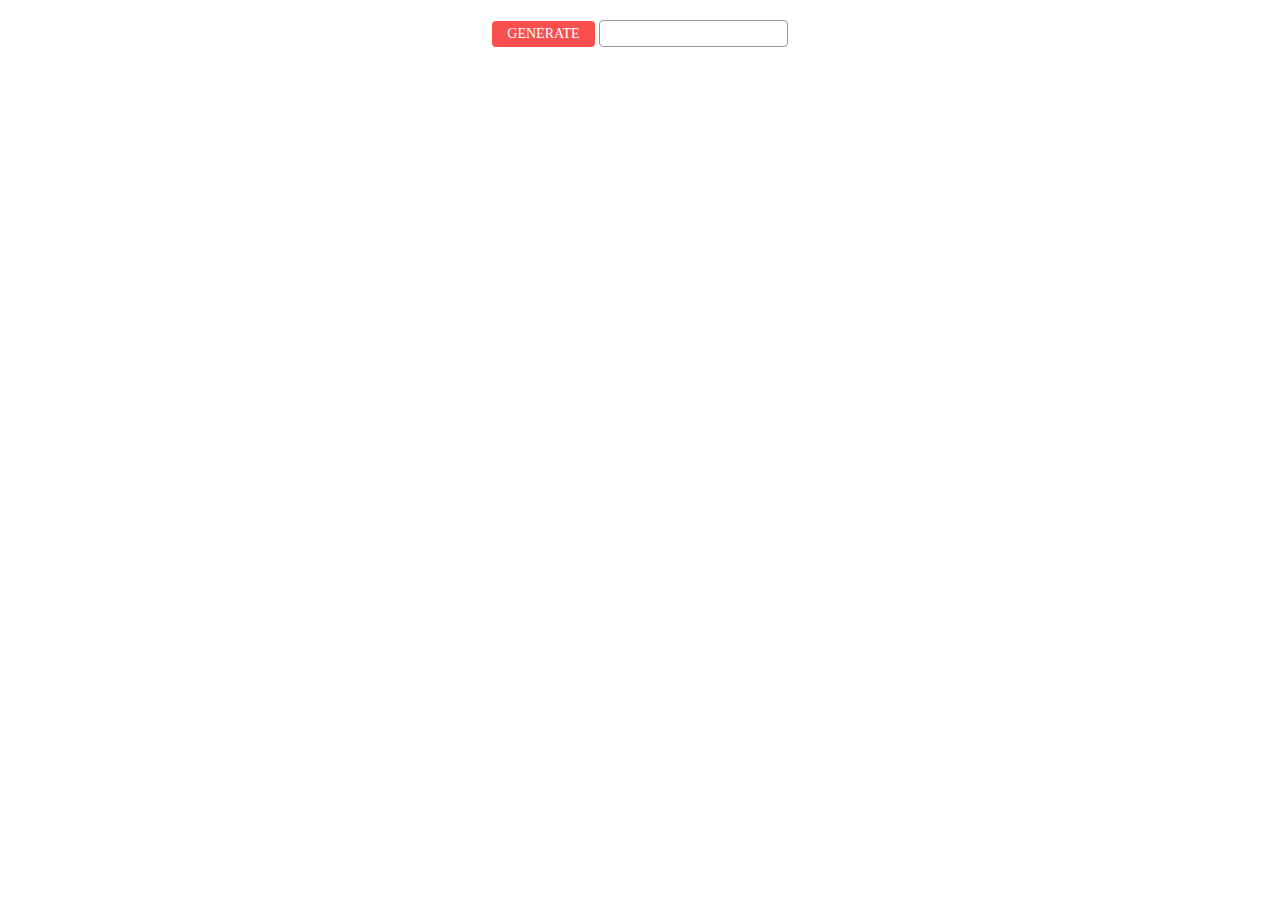
<file: index.html>
<!DOCTYPE html>
<html lang="en">
  <head>
    <meta charset="UTF-8" />
    <meta http-equiv="X-UA-Compatible" content="IE=edge" />
    <meta name="viewport" content="width=device-width, initial-scale=1.0" />
    <link rel="stylesheet" href="style.css" />
    <title>Document</title>
  </head>
  <body>
    <div class="container">
      <button class="generate">GENERATE</button>
      <input type="number" class="input" />
    </div>
    <div class="squares"></div>
    <script src="app.js"></script>
  </body>
</html>
</file>
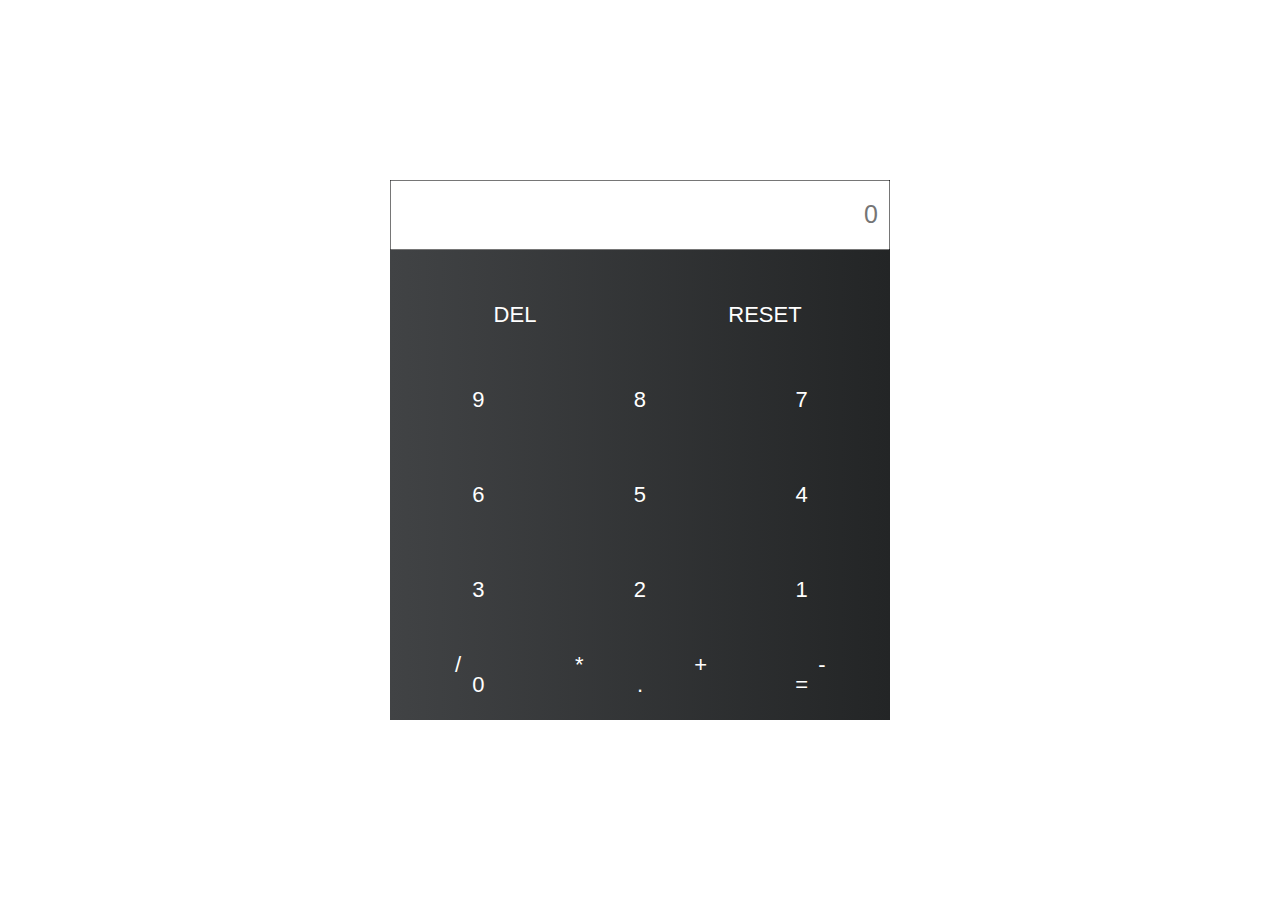
<file: calculator/index.html>
<!DOCTYPE html>
<html lang="en">
  <head>
    <meta charset="UTF-8" />
    <meta http-equiv="X-UA-Compatible" content="IE=edge" />
    <meta name="viewport" content="width=device-width, initial-scale=1.0" />
    <link rel="stylesheet" href="style.css" />
    <title>Calculator</title>
  </head>
  <body>
    <div class="calc">
      <div class="screen">
        <input type="text" class="cals-num" placeholder="0" />
      </div>
      <div class="numberss">
        <div class="del">
          <button class="dell" value="DEL">DEL</button>
          <button class="reset" value="RESET">RESET</button>
        </div>
        <div class="numbers">
          <button class="number" value="9" onclick="calc('9')">9</button>
          <button class="number" value="8" onclick="calc('8')">8</button>
          <button class="number" value="7" onclick="calc('7')">7</button>
          <button class="number" value="6" onclick="calc('6')">6</button>
          <button class="number" value="5" onclick="calc('5')">5</button>
          <button class="number" value="4" onclick="calc('4')">4</button>
          <button class="number" value="3" onclick="calc('3')">3</button>
          <button class="number" value="2" onclick="calc('2')">2</button>
          <button class="number" value="1" onclick="calc('1')">1</button>
          <button class="number" value="0" onclick="calc('0')">0</button>
          <button class="number" value="." onclick="calc('.')">.</button>
          <button class="ops" value="=" onclick="Solve()">=</button>
        </div>
        <div class="op">
          <button class="ops" value="/" onclick="calc('/')">/</button>
          <button class="ops" value="*" onclick="calc('*')">*</button>
          <button class="ops" value="+" onclick="calc('+')">+</button>
          <button class="ops" value="-" onclick="calc('-')">-</button>
        </div>
      </div>
    </div>

    <script src="app.js"></script>
  </body>
</html>
</file>
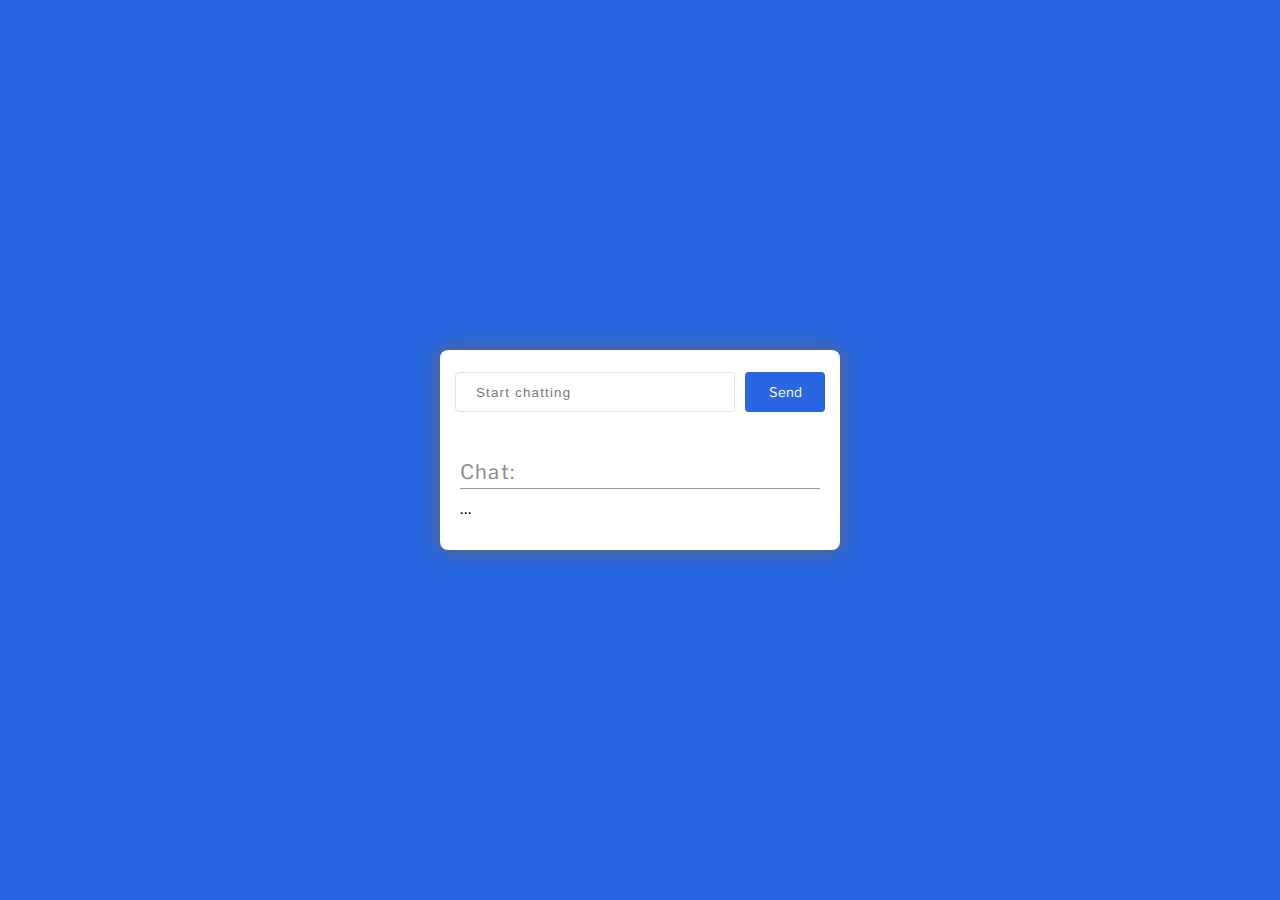
<file: Chat-Bot-za3ma/index.html>
<!DOCTYPE html>
<html lang="en">
  <head>
    <meta charset="UTF-8" />
    <meta http-equiv="X-UA-Compatible" content="IE=edge" />
    <meta name="viewport" content="width=device-width, initial-scale=1.0" />
    <link rel="stylesheet" href="style.css" />
    <title>Chatt Bot</title>
  </head>
  <body>
    <div class="container">
      <div class="input">
        <input type="text" placeholder="Start chatting" id="text" />
        <button type="submit">Send</button>
      </div>
      <div class="output">
        <span class="chat">Chat:</span>
        <p>...</p>
      </div>
    </div>

    <div class="system">
      <p>SYSTEM TERMINATED!!!</p>
    </div>
    <div class="loader">
      <p>loading</p>
    </div>

    <script src="app.js"></script>
  </body>
</html>
</file>
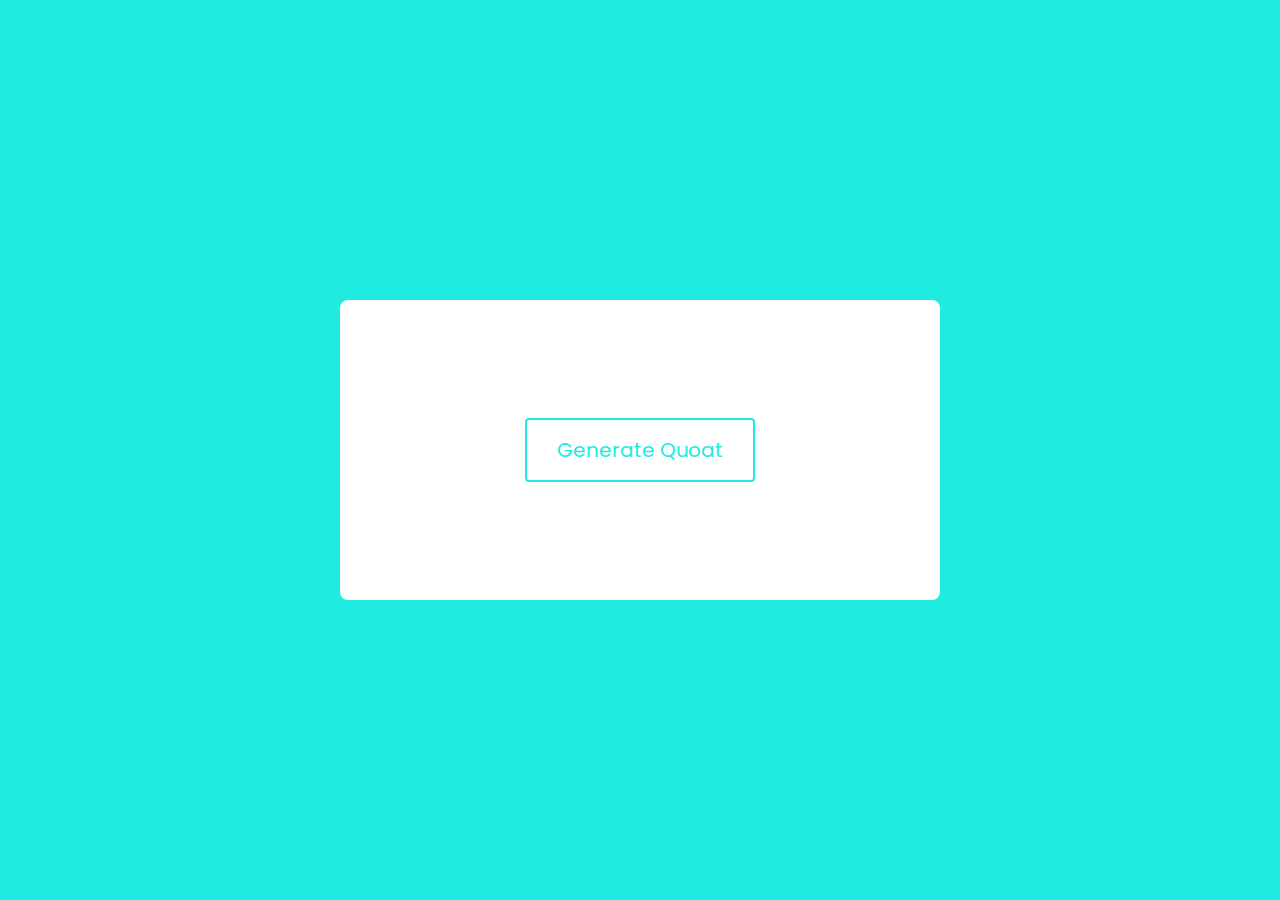
<file: quaoteGenerator/index.html>
<!DOCTYPE html>
<html lang="en">
  <head>
    <meta charset="UTF-8" />
    <meta http-equiv="X-UA-Compatible" content="IE=edge" />
    <meta name="viewport" content="width=device-width, initial-scale=1.0" />
    <link rel="stylesheet" href="style.css" />
    <title>Quote Generator</title>
  </head>
  <body>
    <div class="container">
      <button>Generate Quoat</button>
      <div class="quote">
        <h1></h1>
      </div>
    </div>
    <script src="app.js"></script>
  </body>
</html>
</file>
<file: style.css>
.container {
  text-align: center;
  margin-top: 20px;
}

.squares {
  display: grid;
  grid-template-columns: repeat(3, 150px);
  justify-content: center;
  gap: 20px;
  margin-top: 50px;
  align-items: center;
}

.input {
  outline: none;
  border: 1px solid #999;
  padding: 5px;
  border-radius: 4px;
}

.generate {
  all: unset;
  padding: 5px 15px;
  color: #fff;
  background: #f94f4f;
  border-radius: 4px;
  font-size: 14px;
  cursor: pointer;
}

.generate:hover {
  background: #f94f4fcc;
}

.box {
  width: 100%;
  height: 150px;
  text-align: center;
  display: flex;
  flex-direction: column;
  justify-content: center;
  border-radius: 4px;
}

.danger {
  position: absolute;
  top: 50%;
  left: 50%;
  transform: translate(-50%, -50%);
  color: red;
}
</file>
<file: calculator/style.css>
* {
  margin: 0;
  padding: 0;
  box-sizing: border-box;
  font-family: "Poppins", sans-serif;
}

.calc {
  position: absolute;
  top: 50%;
  left: 50%;
  transform: translate(-50%, -50%);
  width: 500px;
  height: 540px;
  background: #232526; /* fallback for old browsers */
  background: -webkit-linear-gradient(
    to right,
    #414345,
    #232526
  ); /* Chrome 10-25, Safari 5.1-6 */
  background: linear-gradient(
    to right,
    #414345,
    #232526
  ); /* W3C, IE 10+/ Edge, Firefox 16+, Chrome 26+, Opera 12+, Safari 7+ */

  display: flex;
  flex-direction: column;
  align-items: center;
}

.screen {
  width: 100%;
  height: 80px;
}

.screen input {
  width: 100%;
  height: 100%;
  outline: none;
  padding: 0 10px;
  font-size: 25px;
  text-align: right;
}

.numberss {
  position: relative;
  width: 100%;
  height: 100%;
}
.del {
  position: absolute;
  top: 0%;
  left: 0%;
  width: 100%;
  display: flex;
  align-items: center;
  justify-content: space-between;
  height: 10vh;
  gap: 20px;
  margin-top: 20px;
  padding: 0 10px;
}
.del button {
  width: 50%;
  height: 100%;
}

.dell:hover {
  background: #ff0000 !important;
}

.numbers {
  position: absolute;
  top: 105px;
  left: 0;
  display: grid;
  grid-template-columns: repeat(3, 1fr);
  width: 100%;
  gap: 5px;
  padding: 0 10px;
}
.numbers button {
  width: 100%;
  height: 10vh;
}

.op {
  position: absolute;
  bottom: 10px;
  right: 0%;
  width: 100%;
  display: grid;
  grid-template-columns: repeat(4, 1fr);
  width: 100%;
  gap: 5px;
  padding: 0 10px;
}

.op button {
  width: 100%;
  height: 10vh;
  display: flex;
  flex-direction: column;
  align-items: center;
  justify-content: center;
  gap: 5px;
}

button {
  font-size: 22px;
  border: none;
  outline: none;
  cursor: pointer;
  background: transparent;
  color: #fff;
  transition: all 0.5s ease;
}

button:hover {
  background: #134e5e;
}

.toggle-mode {
  position: absolute;
  top: 10%;
  left: 25%;
  background: #000;
  width: 20px;
  height: 20px;
  border-radius: 50%;
}
</file>
<file: Chat-Bot-za3ma/style.css>
@import url("https://fonts.googleapis.com/css2?family=Libre+Franklin&display=swap");
* {
  margin: 0;
  padding: 0;
  box-sizing: border-box;
  font-family: "Libre Franklin", sans-serif;
}
body {
  background: #1a5ce0ee;
}

.container {
  position: absolute;
  top: 50%;
  left: 50%;
  transform: translate(-50%, -50%);
  width: 400px;
  height: 200px;
  border-radius: 8px;
  display: flex;
  flex-direction: column;
  align-items: center;
  justify-content: center;
  justify-content: space-around;
  background: #fff;
  box-shadow: 0 0 20px #666;
}

.input {
  width: 100%;
  height: 40px;
  display: flex;
  align-items: center;
  justify-content: center;
  gap: 10px;
}

.input input {
  width: 70%;
  height: 100%;
  padding: 0 20px;
  outline: none;
  border: 1px solid #e2e2e2;
  border-radius: 4px;
}

.input input::placeholder {
  color: #777;
  letter-spacing: 1.2px;
  font-family: "Segoe UI", Tahoma, Verdana, sans-serif;
}

.input button {
  width: 20%;
  height: 100%;
  cursor: pointer;
  background-color: #1a5ce0ee;
  border: none;
  outline: none;
  color: #fff;
  border-radius: 4px;
}

.input button:hover {
  background: #1a5ce075;
}

.output {
  display: flex;
  flex-direction: column;
  width: 100%;
  padding: 0 20px;
}

.output span {
  color: #888;
  font-size: 20px;
  margin: 5px 0;
  letter-spacing: 1.2px;
  position: relative;
}

.output span::after {
  content: "";
  width: 100%;
  height: 1px;
  background: #999;
  position: absolute;
  bottom: -5px;
  left: 0;
}

.output p {
  margin: 10px 0;
  letter-spacing: 1.2px;
}

.system {
  position: absolute;
  top: 50%;
  left: 50%;
  transform: translate(-50%, -50%);
  width: 500px;
  height: 150px;
  border-radius: 8px;
  display: none;
  flex-direction: column;
  align-items: center;
  justify-content: center;
  justify-content: space-around;
}

.system p {
  font-size: 2rem;
  color: red;
}

.loader {
  position: absolute;
  top: 50%;
  left: 50%;
  transform: translate(-50%, -50%);
  display: none;
}
</file>
<file: quaoteGenerator/style.css>
@import url("https://fonts.googleapis.com/css2?family=Poppins:wght@100;200;300;400;500;600;700;800;900&display=swap");

* {
  margin: 0;
  padding: 0;
  box-sizing: border-box;
  font-family: "Poppins", sans-serif;
}

body {
  background: #20ebe0;
}

.container {
  position: absolute;
  top: 50%;
  left: 50%;
  transform: translate(-50%, -50%);
  width: 600px;
  height: 300px;
  border-radius: 8px;
  background-color: #fff;
  display: flex;
  flex-direction: column;
  align-items: center;
  justify-content: center;
  padding: 20px;
  justify-content: space-around;
}

button {
  padding: 15px 30px;
  font-size: 20px;
  cursor: pointer;
  border: 2px solid #20ebe0;
  background: none;
  color: #20ebe0;
  border-radius: 4px;
}

.quote {
  display: none;
}

.quote h1 {
  font-size: 18px;
  font-weight: 400;
  font-style: italic;
  line-height: 2rem;
  word-spacing: 2px;
}
</file>
